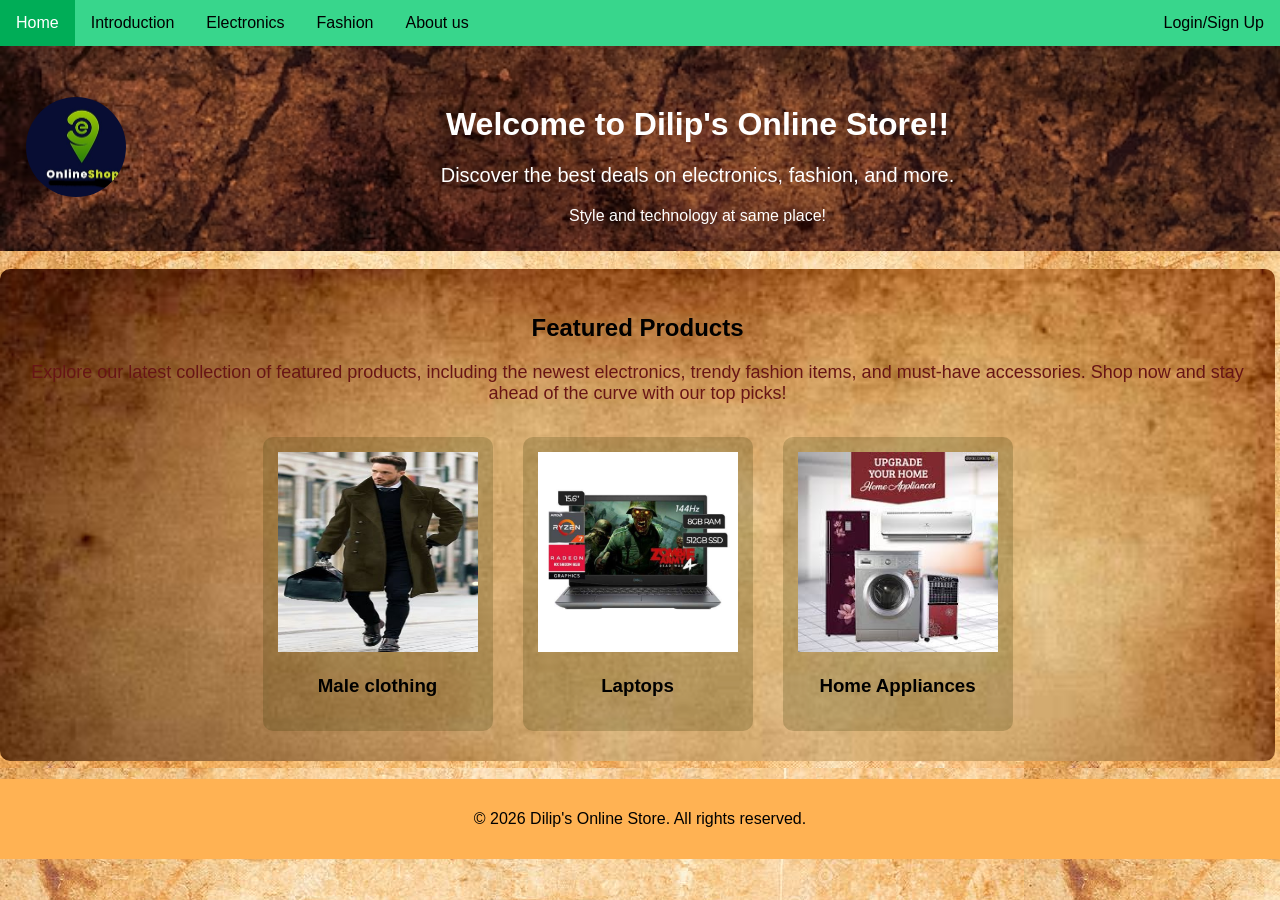
<file: index.html>
<!DOCTYPE html>
<html lang="en">    

<head>
    <meta charset="UTF-8">
    <meta name="viewport" content="width=device-width, initial-scale=1.0">
    <title>Home</title>
    <link rel="stylesheet" href="style.css">
</head>
<body >

<div class="navbar">
<a class="active" href="#home">Home </a>
<a href="Introduction.html">Introduction</a>
<a href="electronics.html">Electronics</a>
<a href="fashion.html">Fashion</a>
<a href="contact.html">About us</a>
<a href="FORM.HTML" style="float: right;">Login/Sign Up</a>
</div>
<header>
    <div class="logo">
       <img src="web logo.jpg" width="200">
    </div>
    <div class="store-name">
    <h1 style="color: white; text-align: center; margin-top: 50px;">Welcome to Dilip's Online Store!!</h1>
    <p style="color: white; text-align: center; font-size: 20px;">Discover the best deals on electronics, fashion, and more.</p>
    <p style="color: white; text-align: center;">Style and technology at same place!</p>
</div>
</header>
<br>

<section id="home">
    <div class="us">
    <h2 style="text-align: center; margin-top: 30px;">Featured Products</h2>
    <p style="text-align: center; margin-top: 20px; font-size: 18px; color: rgb(104, 21, 21);">
    Explore our latest collection of featured products, including the newest electronics, trendy fashion items, and must-have accessories. Shop now and stay ahead of the curve with our top picks!        
    </p>
    <div class="fashion-container">
        <div class="m">
            <a href="https://www.daraz.com.np/catalog/?q=males%20clothing"><img src="males.jpeg" width="200" height="200"></a>
            <h3>Male clothing</h3>
        </div>
        <div class="m">
            <a href="https://www.daraz.com.np/catalog/?q=laptops"><img src="laptop.jpg" width="200" height="200"></a>
            <h3>Laptops</h3>
        </div>
        <div class="m">
            <a href="https://www.daraz.com.np/catalog/?q=home%20appliances"><img src="home.jpg" width="200" height="200"></a>
            <h3>Home Appliances</h3>
        </div>
    </div></section>
<br>

<footer>
    <p>© 2026 Dilip's Online Store. All rights reserved.</p>
</footer>

    </body>
</html>
</file>
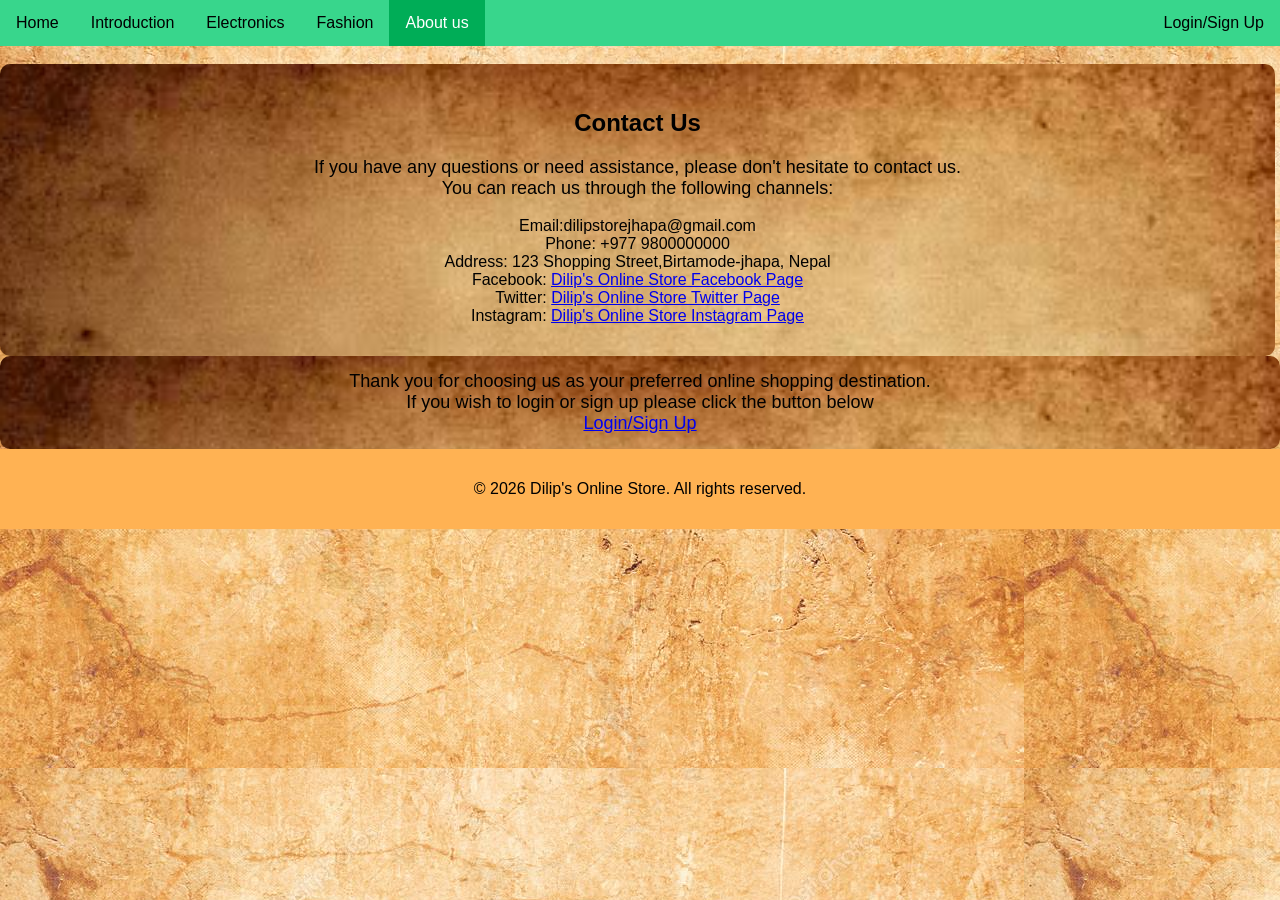
<file: contact.html>
<!DOCTYPE html>
<html lang="en">
<head>
    <meta charset="UTF-8">
    <meta name="viewport" content="width=device-width, initial-scale=1.0">
    <title>Contact Us</title>
    <link rel="stylesheet" href="style.css">
</head>
<body>
    <div class="navbar">
<a href="index.html">Home </a>
<a href="Introduction.html">Introduction</a>
<a href="electronics.html">Electronics</a>
<a href="fashion.html">Fashion</a>

<a class="active"  href="#contact">About us</a>
<a href="FORM.HTML" style="float: right;">Login/Sign Up</a>

</div>
<br>

<section id="contact">
     <div class="us">
    
    
<h2 style="text-align: center; margin-top: 30px;">Contact Us</h2>
<p style="text-align: center; margin-top: 20px; font-size: 18px;" >
    If you have any questions or need assistance, please don't hesitate to contact us.<br> You can reach us through the following channels:<br>
</p><p style="font-family: Arial, Helvetica, sans-serif; font-size: 18;">
     Email:dilipstorejhapa@gmail.com<br>
        Phone: +977 9800000000<br>
        Address: 123 Shopping Street,Birtamode-jhapa, Nepal<br>
     Facebook: <a href="https://www.facebook.com/dilipstorejhapa">Dilip's Online Store Facebook Page</a><br>
        Twitter: <a href="https://twitter.com/dilipstorejhapa">Dilip's Online Store Twitter Page</a><br>
        Instagram: <a href="https://www.instagram.com/dilipstorejhapa/">Dilip's Online Store Instagram Page</a><br>

  </p>
    </div>
    </section>


   
  <div class="thanks" >
    Thank you for choosing us as your preferred online shopping destination.<br>
    If you wish to login or sign up please click the button below<br>
    <a href="form.html" class="up">Login/Sign Up</a></div>

    <footer>
    <p>© 2026 Dilip's Online Store. All rights reserved.</p>
</footer>
</body>
</html>
</file>
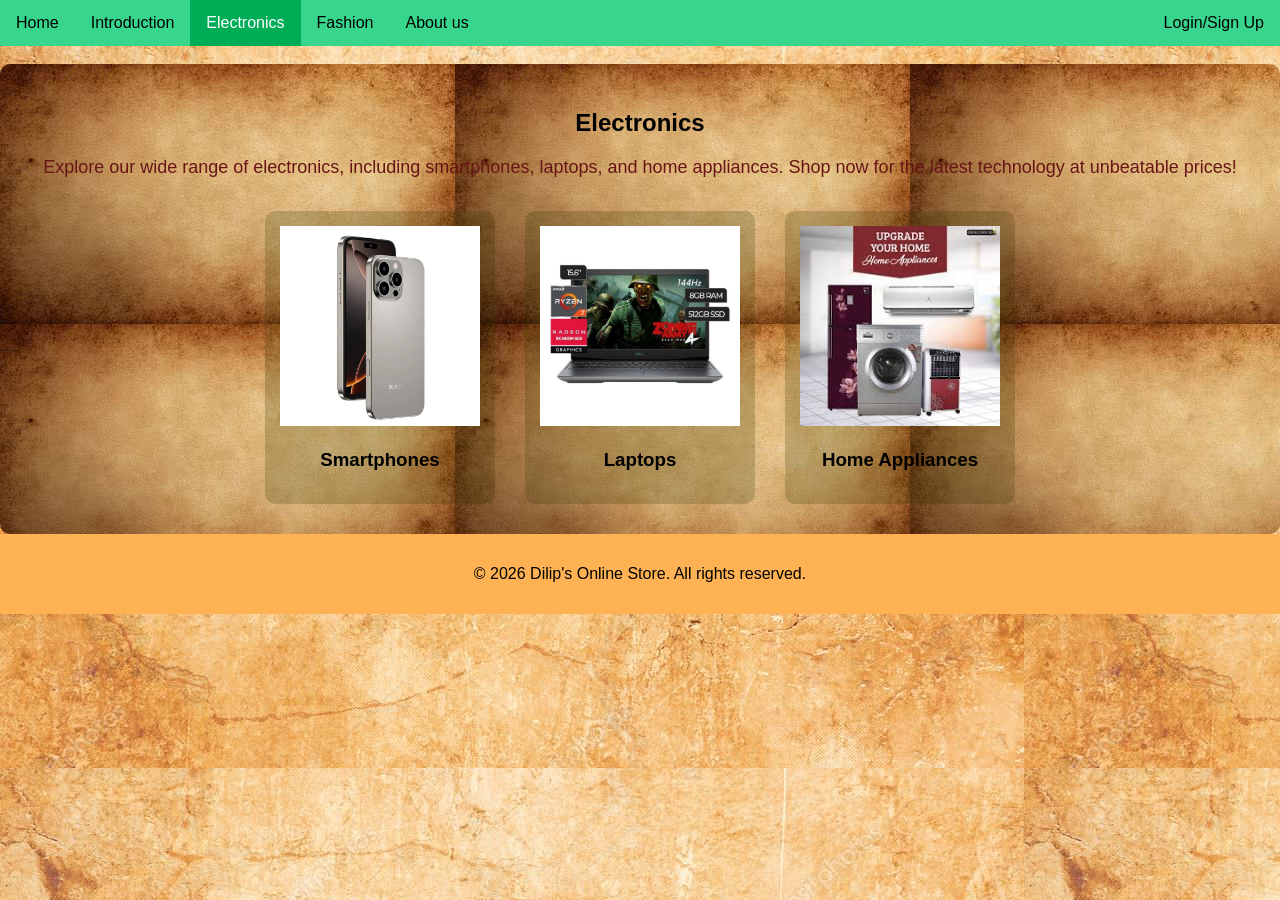
<file: electronics.html>
<!DOCTYPE html>
<html lang="en">
<head>
    <meta charset="UTF-8">
    <meta name="viewport" content="width=device-width, initial-scale=1.0">
    <title>Electronics</title>
    <link rel="stylesheet" href="style.css">
</head>
<body>
    <div class="navbar">
<a href="index.html">Home </a>
<a href="Introduction.html">Introduction</a>
<a class="active" href="#electronics">Electronics</a>
<a href="fashion.html">Fashion</a>
<a href="contact.html">About us</a>
<a href="FORM.HTML" style="float: right;">Login/Sign Up</a>
</div>
<br>

    <section id="electronics">
    <h2 style="text-align: center; margin-top: 30px;">Electronics</h2>
    <p style="text-align: center; margin-top: 20px; font-size: 18px; color: rgb(104, 21, 21);">
    Explore our wide range of electronics, including smartphones, laptops, and home appliances. Shop now for the latest technology at unbeatable prices!      
    </p>
    <div class="fashion-container">
        <div class="m">
            <a href="https://www.daraz.com.np/catalog/?q=smartphones"><img src="mobiles.jpg" width="200" height="200"></a>
            <h3>Smartphones</h3>
        </div>
        <div class="m">
            <a href="https://www.daraz.com.np/catalog/?q=laptops"><img src="laptop.jpg" width="200" height="200"></a>
            <h3>Laptops</h3>
        </div>
        <div class="m">
            <a href="https://www.daraz.com.np/catalog/?q=home%20appliances"><img src="home.jpg" width="200" height="200"></a>
            <h3>Home Appliances</h3>
        </div>
    </div></section>
    <footer>
    <p>© 2026 Dilip's Online Store. All rights reserved.</p>
</footer>
</body>
</html>
</file>
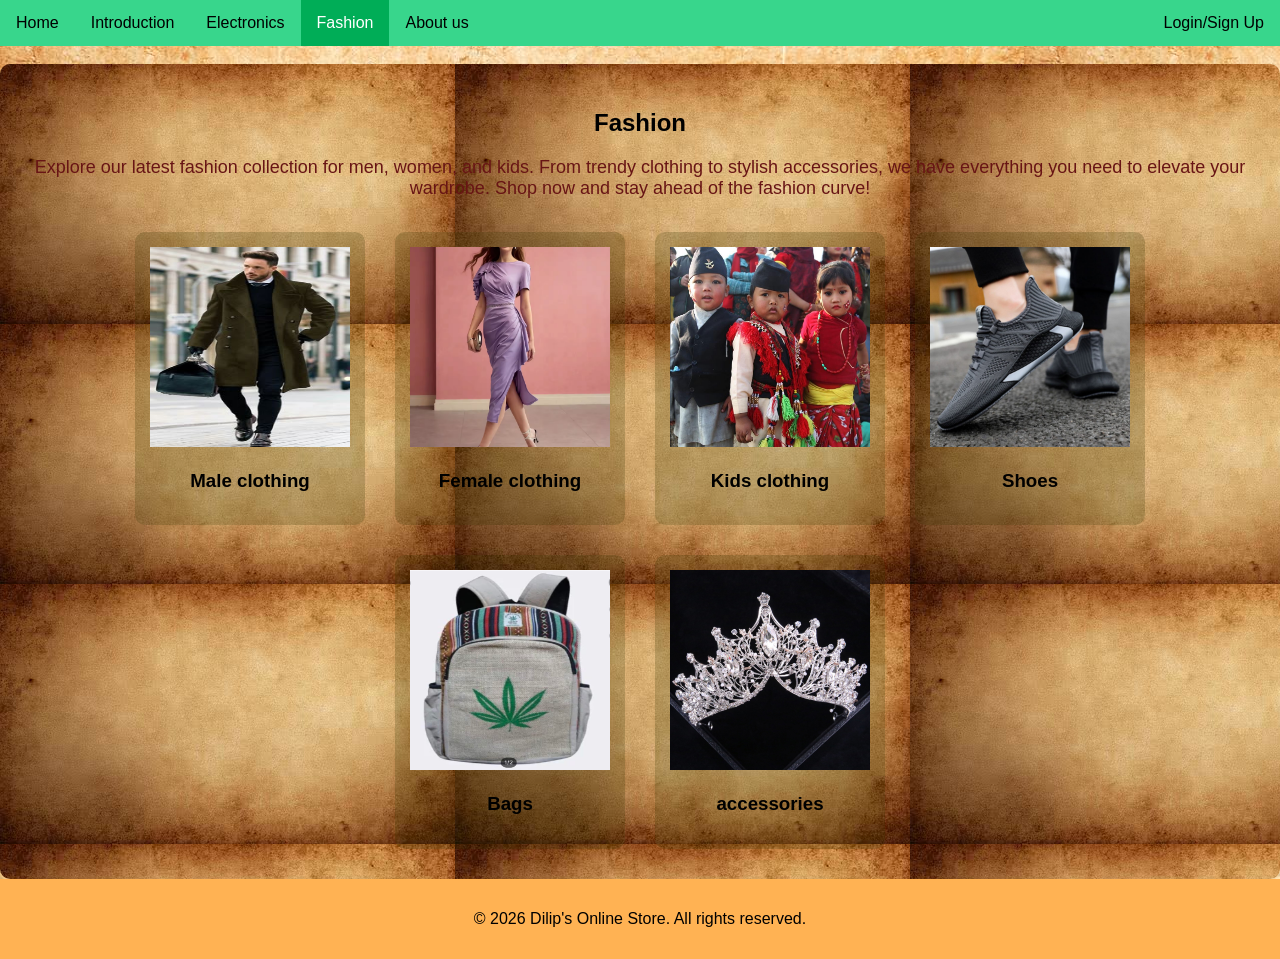
<file: fashion.html>
<!DOCTYPE html>
<html lang="en">
<head>
    <meta charset="UTF-8">
    <meta name="viewport" content="width=device-width, initial-scale=1.0">
    <title>Fashion</title>
    <link rel="stylesheet" href="style.css">
</head>
<body>
    <div class="navbar">
<a href="index.html">Home </a>
<a href="Introduction.html">Introduction</a>
<a href="electronics.html">Electronics</a>
<a  class="active"href="#fashion">Fashion</a>
<a href="contact.html">About us</a>
<a href="FORM.HTML" style="float: right;">Login/Sign Up</a>

</div>
<br>

    <section id="fashion">
  
    <h2 style="text-align: center; margin-top: 30px;">Fashion</h2>
    <p style="text-align: center; margin-top: 20px; font-size: 18px; color: rgb(104, 21, 21);">
    Explore our latest fashion collection for men, women, and kids. From trendy clothing to stylish accessories, we have everything you need to elevate your wardrobe. Shop now and stay ahead of the fashion curve!        
    </p>
  <div class="fashion-container"> <div class="m">
       <a href="https://www.daraz.com.np/catalog/?q=males%20clothing"><img src="males.jpeg" width="200" height="200"></a>
        <h3>Male clothing</h3> 
    </div>

    <div class="m">
        <a href="https://www.daraz.com.np/catalog/?q=women%20dress"><img src="female.jpg" width="200" height="200"></a>  
        <h3>Female clothing</h3>

    </div>
    <div class="m">
        <a href="https://www.daraz.com.np/catalog/?q=%20hero%20kids%20dress"><img src="kids.jpeg" width="200" height="200"></a> 
        <h3>Kids clothing</h3>
        </div>

        <div class="m">
        <a href="https://www.daraz.com.np/products/sport-shoes-for-men-i115831621.html"><img src="shoes.jpg" width="200" height="200"></a>
        <h3>Shoes</h3>
        </div>
<div class="m">
        <a href="https://www.daraz.com.np/products/newmaterialandlatesttrendbag-for-boys-and-girls-i131494242.html"><img src="bag.jpg" width="200" height="200"></a>
        <h3>Bags</h3>
        </div>

        <div class="m">
        <a href="https://www.daraz.com.np/products/baroque-crown-girls-wedding-hair-accessories-gems-bridal-tiara-bride-hairwear-i272878347.html"><img src="accessory.jpg" width="200" height="200"></a>
        <h3>accessories</h3></div>
    </div>
    </section>

<footer>
    <p>© 2026 Dilip's Online Store. All rights reserved.</p>
</footer>
</body>
</html>
</file>
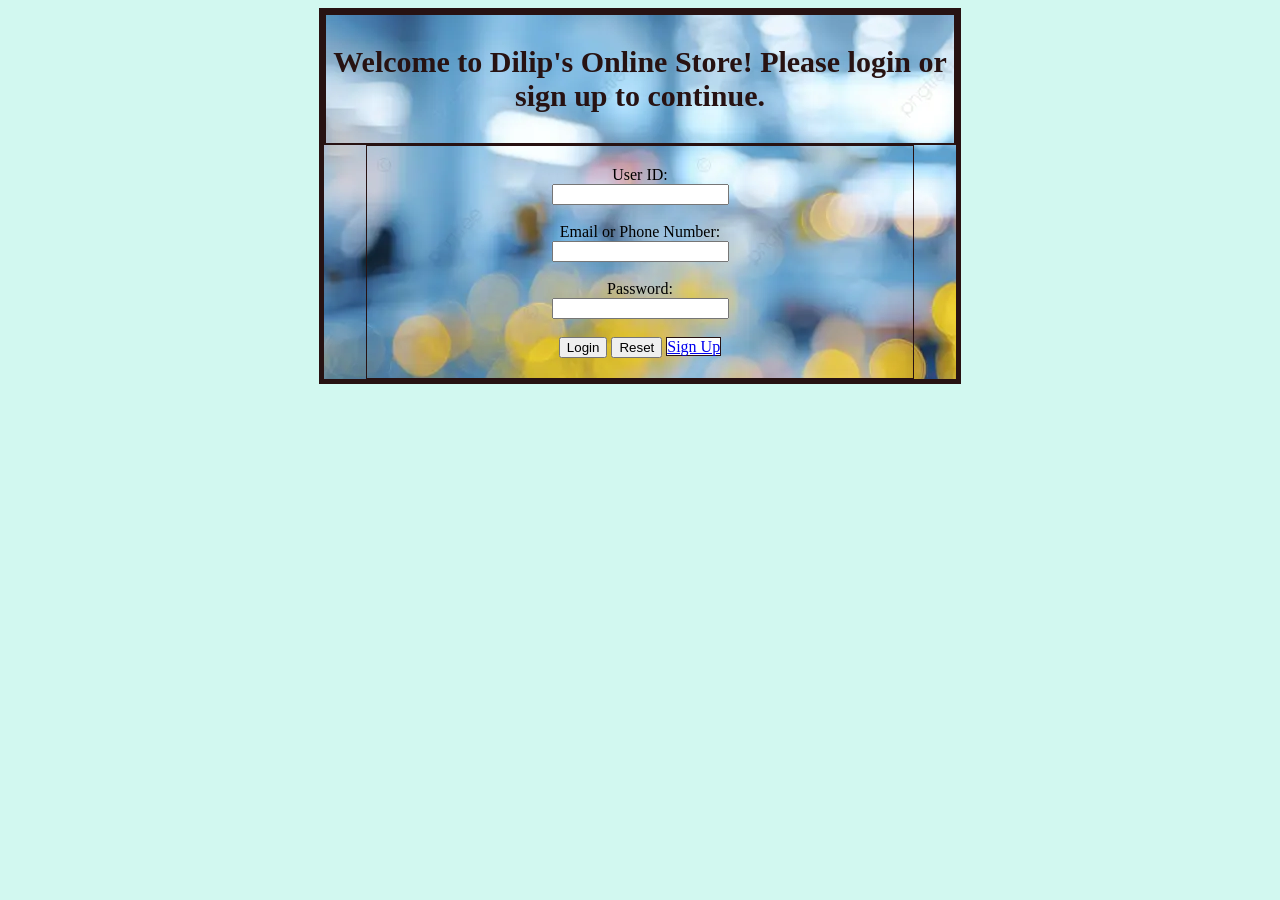
<file: FORM.HTML>
<!DOCTYPE html>
<html lang="en">
<head>
    <meta charset="UTF-8">
    <meta name="viewport" content="width=device-width, initial-scale=1.0">
    <title>Contact Form</title>
<style>   
    /* Style for the form container */
    .in{
       text-align: center;
        width: 80%;
        margin: auto;
        border: 1px solid rgb(39, 18, 18);
        padding: 20px;
    }
    /* Style for the form elements */
    .head{
        text-align: center;
        font-size: 30px;
        font-weight: bold;
        background-color: rgb(210, 248, 240);
        color: rgb(39, 18, 18);
        border: 2px solid rgb(39, 18, 18);
        background-image: url('bg.jpg');
        
    }
    .signup{
        border:1px solid rgb(39, 18, 18);
        background-color: white;
    }
#contact {
    width: 50%;
    margin: auto;
    border: 5px solid rgb(39, 18, 18);
  
}
    </style>
</head>


<body style="background-color: rgb(210, 248, 240);">
    <section id="contact" style="background-image: url('bg.jpg');">
<div class="head"><p>Welcome to Dilip's Online Store! Please login or sign up to continue.</p></div>
<div class="in"><form action="index.html" method="get">
    User ID:<br>
    <input type="text" id="username" name="username" required><br><br>
    
        Email or Phone Number:<br>
   <input type="text" id="email" name="email" required><br><br>

  Password:<br>
    <input type="password" id="password" name="password" required><br><br>
    <input type="submit" value="Login" href="index.html">

    <input type="reset" value="Reset">
    <a href="ENJOY.html" class="signup">Sign Up</a>

    </form></div></section>
</body>
</html>
</file>
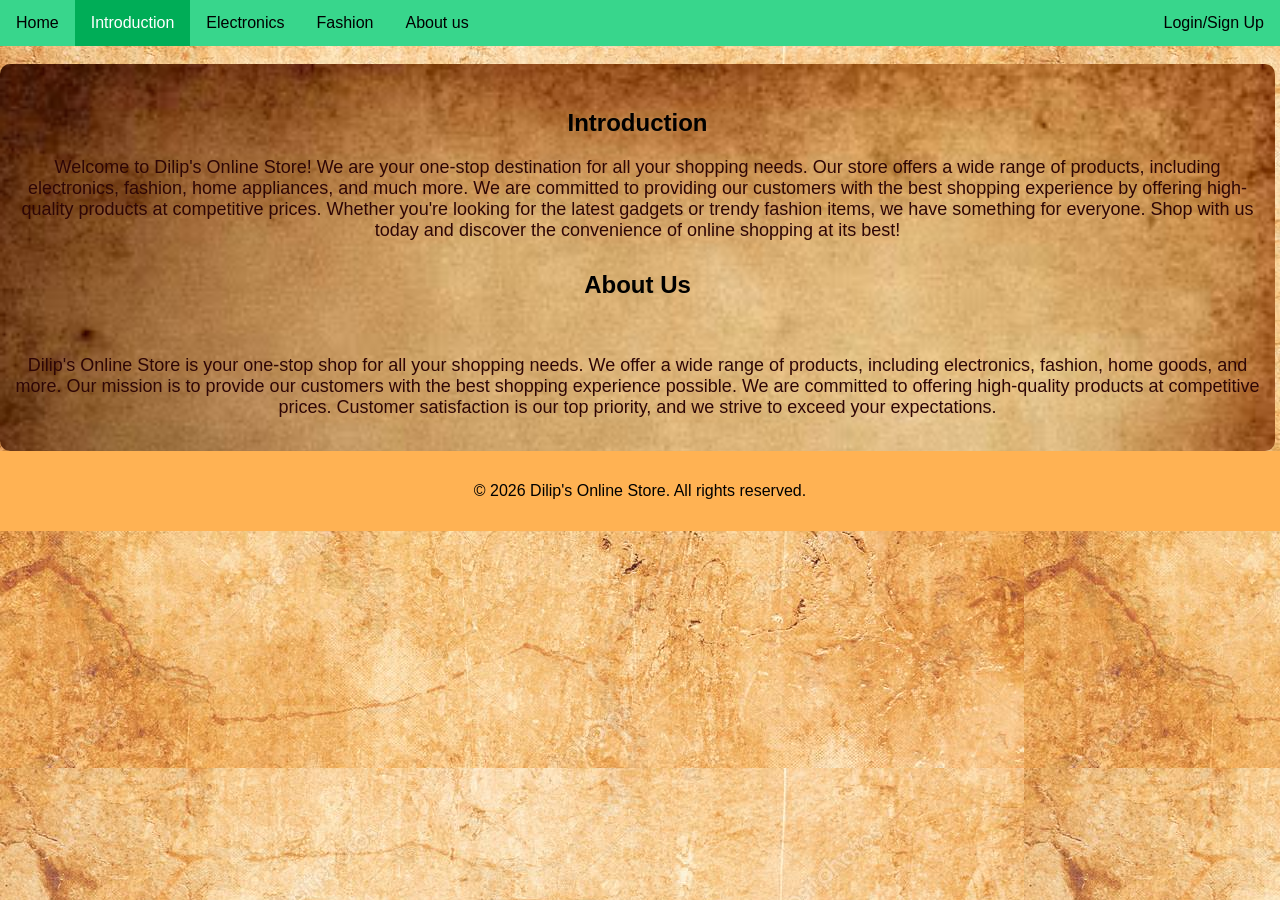
<file: Introduction.html>
<!DOCTYPE html>
<html lang="en">
<head>
    <meta charset="UTF-8">
    <meta name="viewport" content="width=device-width, initial-scale=1.0">
    <title>Introduction</title>
    <link rel="stylesheet" href="style.css">
</head>
<body>

    <div class="navbar">
<a href="index.html">Home </a>
<a class="active" href="#introduction">Introduction</a>
<a href="electronics.html">Electronics</a>
<a href="fashion.html">Fashion</a>
<a href="contact.html">About us</a>
<a href="FORM.HTML" style="float: right;">Login/Sign Up</a>
</div>
<br>

<section id="us">

<div class="us">
        <h2 style="text-align: center; margin-top: 30px;">Introduction</h2>
    <p style="text-align: center; margin-top: 20px; font-size: 18px; color: rgb(46, 6, 6);">
    Welcome to Dilip's Online Store! We are your one-stop destination for all your shopping needs. Our store offers a wide range of products, including electronics, fashion, home appliances, and much more. We are committed to providing our customers with the best shopping experience by offering high-quality products at competitive prices. Whether you're looking for the latest gadgets or trendy fashion items, we have something for everyone. Shop with us today and discover the convenience of online shopping at its best!        
    </p>

    <h2 style="text-align: center; margin-top: 30px;">About Us</h2><br>
      <p style="font-size: 18px; color: rgb(46, 6, 6); font: bold;">
        Dilip's Online Store is your one-stop shop for all your shopping needs.
        We offer a wide range of products, including electronics, fashion, home goods, and more.
        Our mission is to provide our customers with the best shopping experience possible.
        We are committed to offering high-quality products at competitive prices.
        Customer satisfaction is our top priority, and we strive to exceed your expectations.
      </p></div>
    </section>

<footer>
    <p>© 2026 Dilip's Online Store. All rights reserved.</p>
    </footer>

</body>
</html>
</file>
<file: style.css>
/*for logo image*/
        header {
    display: flex;
    align-items: center;
    background-color: #2b4866;
    background-image: url('header.jpg');
background-size: cover;
    padding: 10px 26px;
    color: white;
}
.store-name {
    flex: 1;
    

}
.logo img{
    width: 100px;        /* size of image */
    height: 100px;
    border-radius: 50%; /* makes it round */
    object-fit: cover; /* prevents stretching and cover circle*/ 
    margin-right: 15px;
}
        body {
 
            margin: 0;
            font-family: Arial, sans-serif;
            background-color:rgb(255, 210, 137);
            background-image: url(new.jpeg);

        }
        /* for full nav bar container */
        .navbar {
            background-color: #38d68c;
            overflow: hidden;
        }
        /* for nav bar links */
        .navbar a {
            float: left;
            display: block;
            color: black;
            text-align: center;
            padding: 14px 16px;
            text-decoration: none;
        }
        /* for active link like glow effect*/
        .navbar a:hover {
            background-color: #00ad57;
            color: black;
        }
        /* for one to glow actively link */
        .navbar a.active {
            background-color: #00ad57;
            color: white;
        }
        #introduction{
             padding: 15px;
            border-radius: 10px;
           background-image: url('brown.jpg')
        }
        #electronics {
            padding: 15px;
            border-radius: 10px;
            background-image: url('brown.jpg');
            
            
            
        }
        #electronics:hover {
            border-radius: 10px;
            border: 2px;
               background-color: #74f8b6;
            color: rgb(27, 49, 41);
        }
       
       
            #fashion {
            padding: 15px;
            border-radius: 10px;
           background-image: url('brown.jpg');
        }
#fashion:hover {
    border-radius: 10px;
    border: 2px;
   background-color: #74f8b6;
    color: rgb(27, 49, 41);
}
  .fashion-container {
    display: flex;
    justify-content: center;
    flex-wrap: wrap;}
        
        .m{
            text-align: center;
     background-color:rgba(56, 53, 3, 0.226);
    width: auto;
    padding: 15px;
    margin: 15px;
    display: inline-block;
    border-radius: 10px;
    transition: 0.3s;
        }
        /* for selecting effect transition and transform is used */
        .m:hover {
          
            transform: scale(1.09);}
      
        .us{
            text-align:center;
            margin-right: 5px;
            padding: 15px;
             background-color: #08f1bf;
             background-image: url('brown.jpg');
             border-radius: 10px;
             background-size: cover;
        }
        .us:hover {
            border-radius: 10px;
            border: 2px ;
            background-color: #79c204;
            color: rgb(24, 2, 10);
            
      }
    .thanks{
     font-size: 18px;   
    text-align: center;
    background-image: url('brown.jpg');
    background-size: cover;
    padding: 15px;
    border-radius: 10px;

    
}
     footer {
         
      
        
            text-align: center;
            padding: 15px;
        background-color: rgb(255, 178, 83);
        }
</file>
